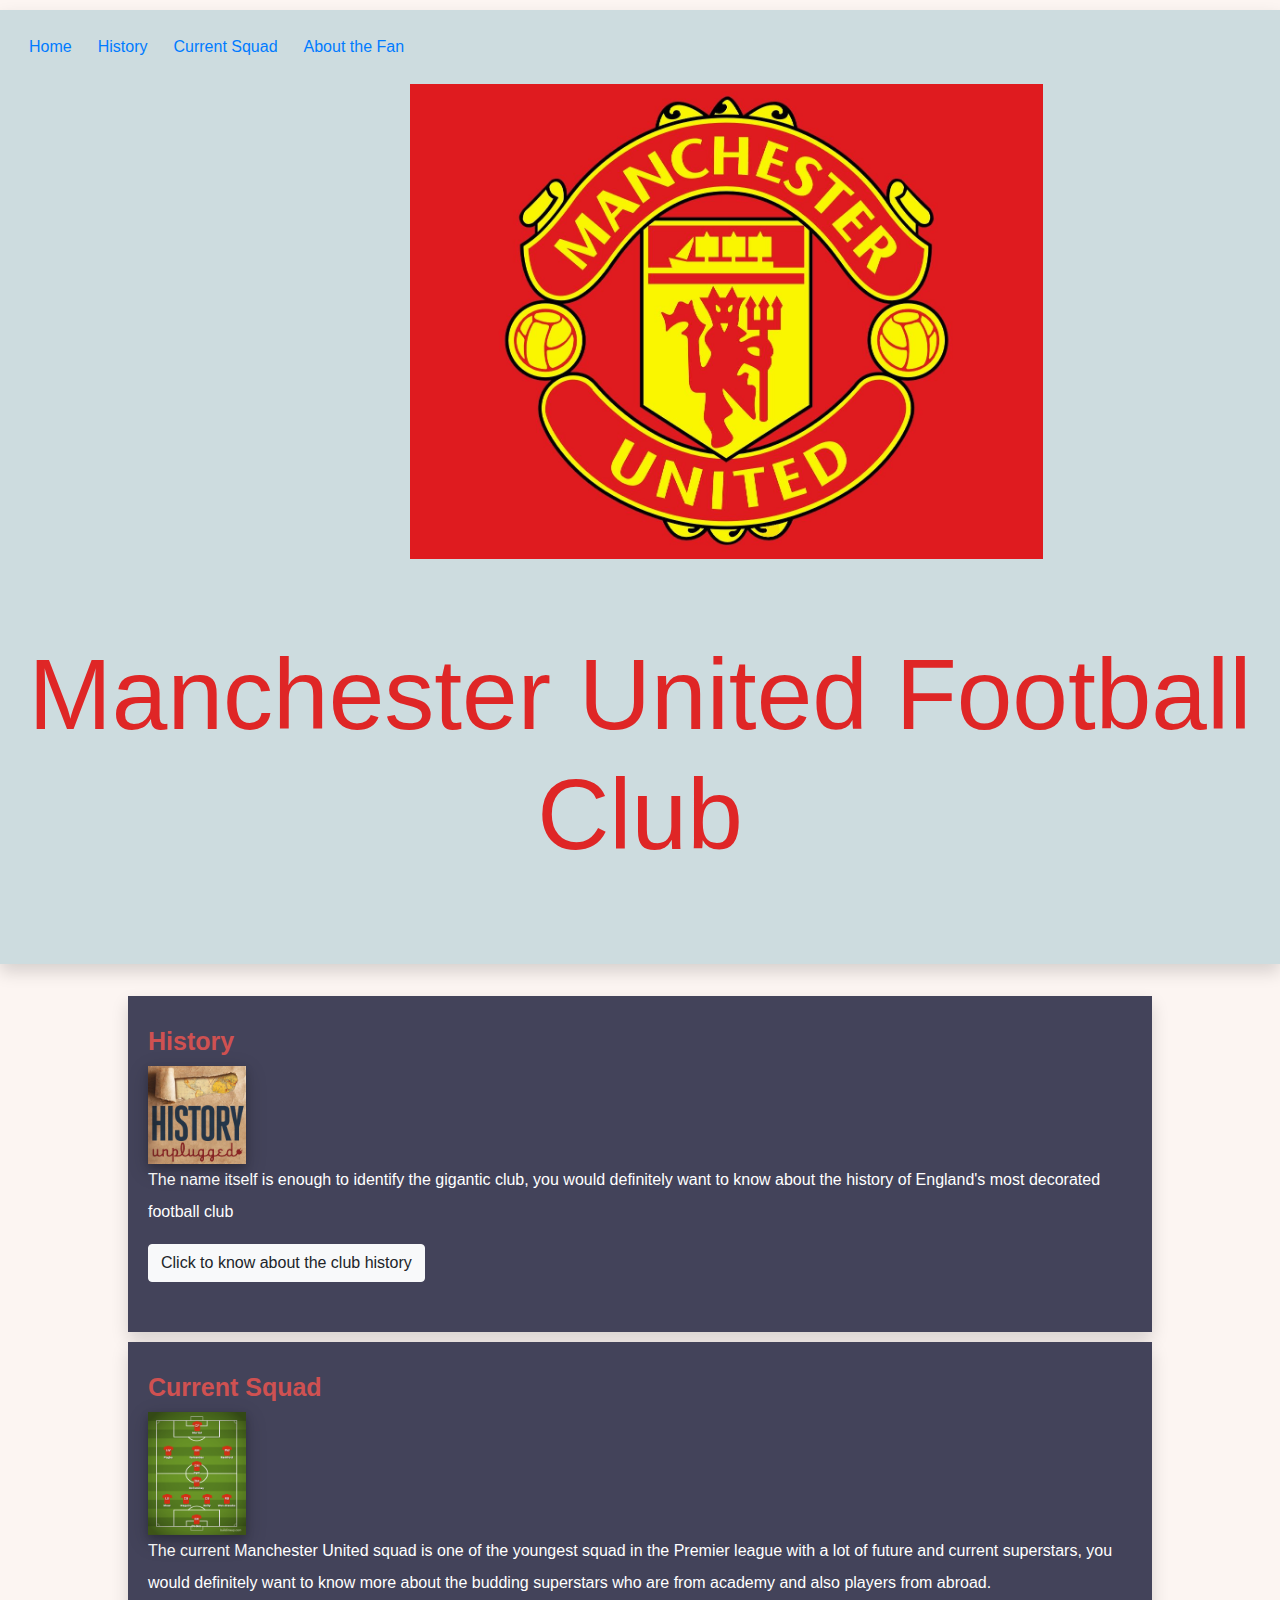
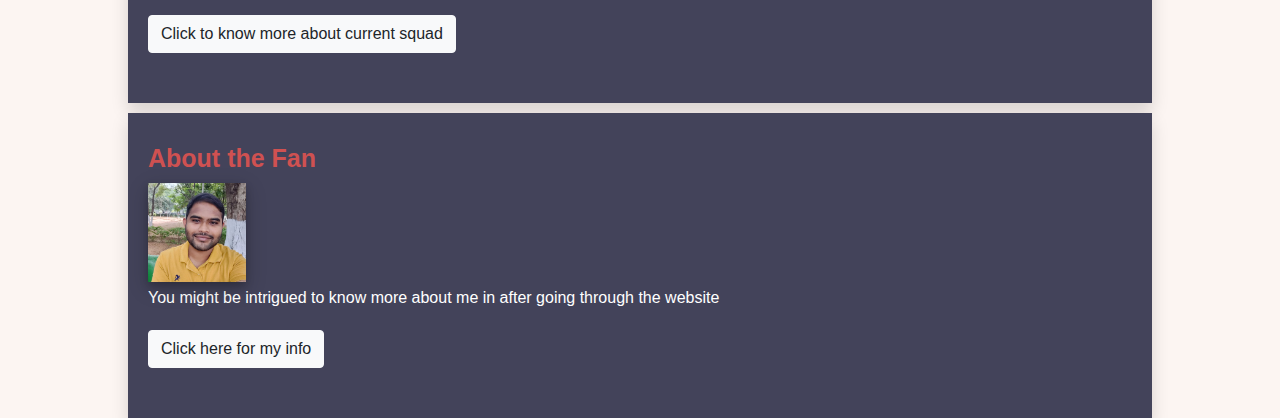
<file: Project 0/index.html>
<!DOCTYPE html>
<html>
   <link href="https://stackpath.bootstrapcdn.com/bootstrap/4.4.1/css/bootstrap.min.css" rel="stylesheet" integrity="sha384-Vkoo8x4CGsO3+Hhxv8T/Q5PaXtkKtu6ug5TOeNV6gBiFeWPGFN9MuhOf23Q9Ifjh" crossorigin="anonymous">

<link rel="stylesheet" type="text/css" href="css/styles.css">





   <head>
      <title>1st page</title>

      <div id='banner' class='shadow' >
         <div class ='navbar navbar-expand-sm  ' style="color:rgb(68, 7, 7)" >
            <ul class = 'navbar-nav ' >
               <li class ='nav-item'>
                  <a class = 'nav-link ' href="index.html">Home 
                  </a>
               </li>
               <li class ='nav-item'>
                  <a class = 'nav-link' href="html/history.html">History</a>
               </li>
               <li class ='nav-item'>
                  <a class = 'nav-link' href="html/current.html">Current Squad</a>
               </li>
               <li class ='nav-item'>
                  <a class = 'nav-link' href="html/me.html">About the Fan
                  </a>
               </li>
            </ul>
         </div>
         <img class = 'portimg' style="left: 32%;" src="images/test.jpg"  >

         <!-- <img class = 'portimg'  style="left:10%" src="../images/test.jpg"  alt=""> -->
         <h1 class="main" > Manchester United Football Club</h1>
         <!-- <br> -->
         <!-- <br> -->
      </div>
   
   </head>


   <body>

      <!-- <div class="data">
         <img class = 'image' style="left: 45%;" src="images/manu.png" >
         <img class = 'image' style="left: 60%;" src="images/liv.png" >
         <img class = 'image' style="left: 0%;" src="images/rm.png" >
      </div> -->
      <br>
      <div class ="pagecontent">
         
        <div class = "block shadow">
            <strong> History </strong> 
            <br>
            <img class = 'image' style="left: 0%;" src="images/history.jpg" >
            <!-- <strong> Manchester United </strong>  -->
            <p>The name itself is enough to identify the gigantic club, you would definitely want to know about the history of England's most decorated football club</p>
            
            <a href="html/history.html">
           <button type="button" class="btn btn-light">
           Click to know about the club history</button></a>
        </div>
        <div class = "block shadow">
            <strong>Current Squad</strong>
            <br>
            <img class = 'image' style="left: 0%;" src="images/lineup6-min.png" >  
            <p> The current Manchester United squad is one of the youngest squad in the Premier league with a lot of future and current superstars, you would definitely want to know more about the budding superstars who are from academy and also players from abroad.
            </p>
          <a href="html/current.html">
           <button type="button" class="btn btn-light">
           Click to know more about current squad</button></a>
            
        </div>
        <div class = "block shadow">
            <strong>About the Fan</strong>  
            <br>
            <img class = 'image' style="left: 0%;" src="images/abhi.jpeg" >
            <p>You might be intrigued to know more about me in after going through the website </p>
          <a href="html/me.html">
           <button type="button" class="btn btn-light">
           Click here for my info</button></a>
        </div>
      </div>









   </body>
</html>
</file>
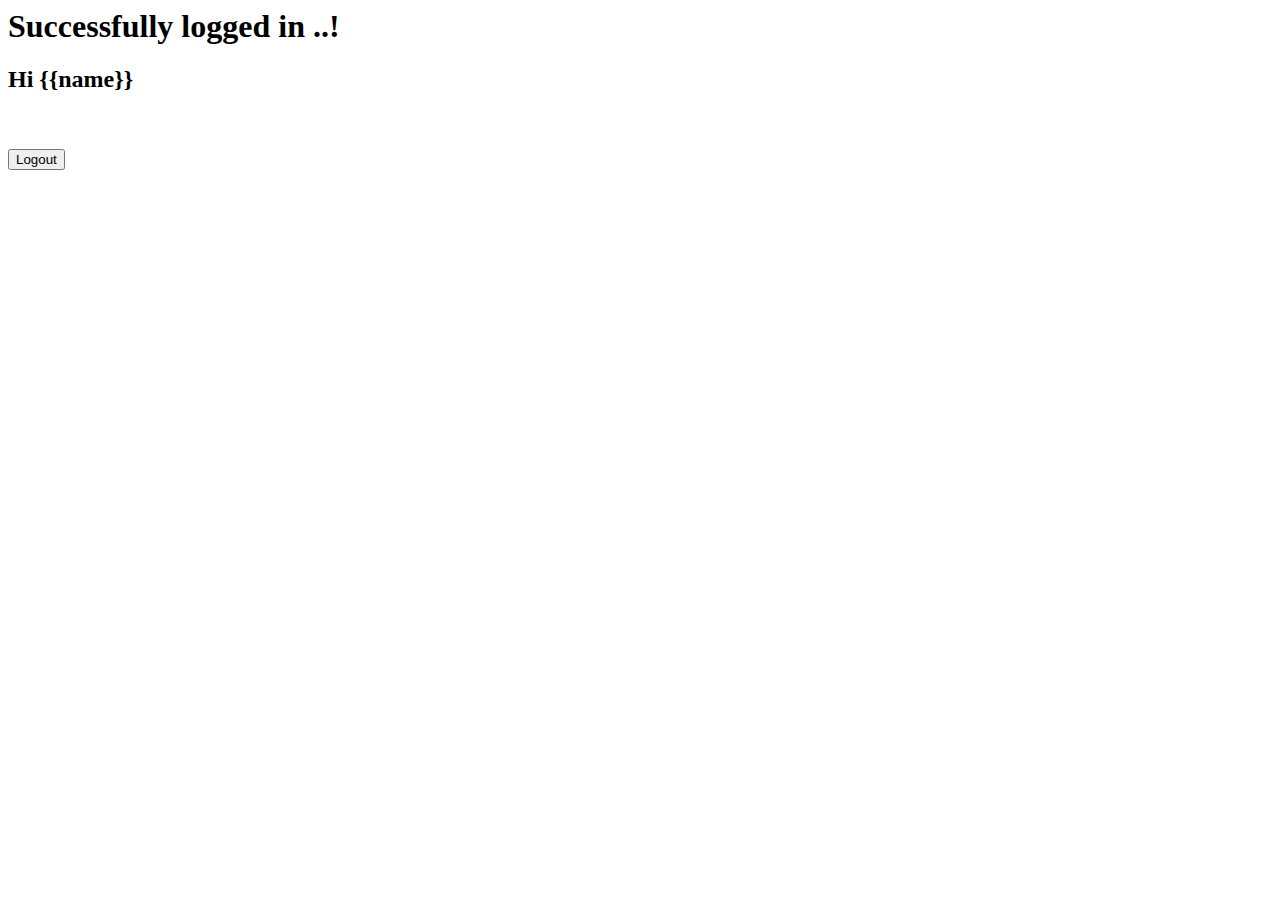
<file: project1/templates/index.html>
<html>
    <head>
    </head>
    <body>
    <h1> Successfully logged in ..!</h1>
    <p></p>
    <h2> Hi {{name}}</h2>
    <br>
    <br>
    <form action="/logout" class="inline">
        <button class="float-center submit-button" >Logout</button>
    </form>
    </body>
</html>
</file>
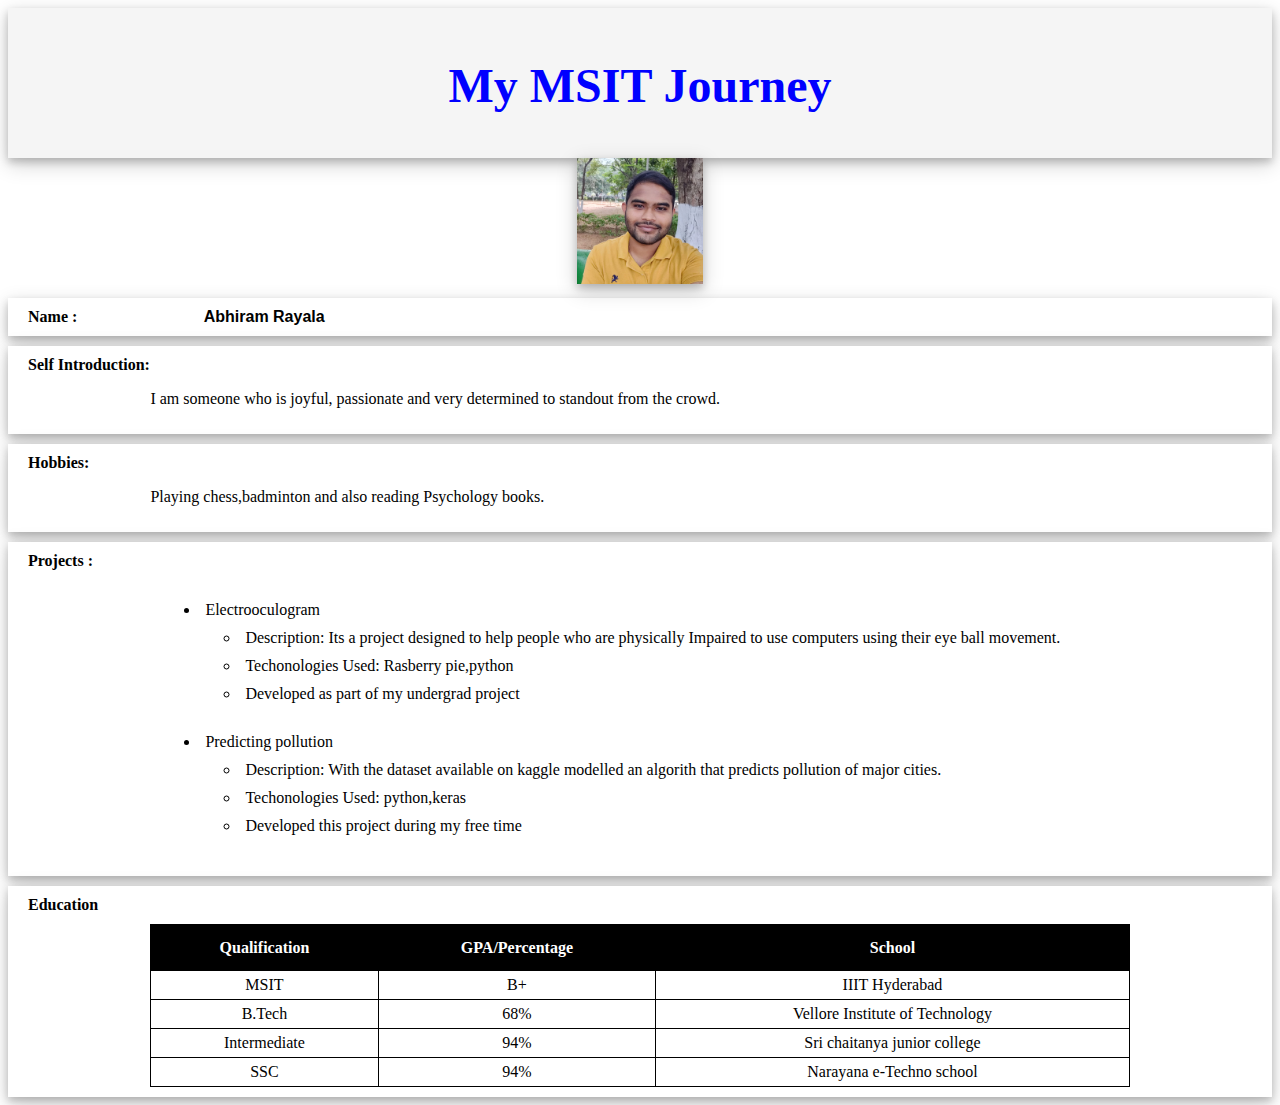
<file: journey/html/mainpage.html>
<!DOCTYPE html>
<html>
<link rel="stylesheet" type="text/css" href="../css/style.css">
<title>My Journey in MSIT</title>
<h1 id='heading'> My MSIT Journey </h1>
<img src="../images/abhi.jpeg" class="image">

<body id='body'>
	<div class="data">
		<label class='attr'>Name :</label>
		<label class='value name'>Abhiram Rayala</label>
	</div>


	<div class ='data'>
		<label class ='attr' >Self Introduction:</label>
		<p class="value aboutme">
			I am someone who is joyful, passionate and very determined to standout from the crowd.
		</p>
	</div>

	<div class ='data'>
		<label class ='attr' >Hobbies:</label>
		<p class="value aboutme">
			Playing chess,badminton and also reading Psychology books.
	   </p>
	</div>



	<div class="data">
		<label class='attr'>Projects :</label>
		<ul class="value">
			<div class='pDetails'>
				<li>Electrooculogram</li>
				<ul>
					<li>Description: Its a project designed to help people who are physically Impaired to use computers using their eye ball movement.</li>
					<li>Techonologies Used: Rasberry pie,python</li>
					<li>Developed as part of my undergrad project</li>
				</ul>
			</div>
			<div class='pDetails'>
				<li>Predicting pollution</li>
				<ul>
					<li>Description: With the dataset available on kaggle modelled an algorith that predicts pollution of major cities.</li>
					<li>Techonologies Used: python,keras</li>
					<li>Developed this project during my free time</li>
				</ul>
			</div>
		</ul>
	</div>
	<div class="data">
		<label class='attr'>Education</label>
		<table class="table value">
			<thead>
				<tr>
					<th>Qualification</th>
					<th>GPA/Percentage</th>
					<th>School</th>
				</tr>
			</thead>
			<tbody>
				<tr>
					<td>MSIT</td>
					<td>B+</td>
					<td>IIIT Hyderabad</td>
				</tr>
				<tr>
					<td>B.Tech</td>
					<td>68%</td>
					<td>Vellore Institute of Technology</td>
				</tr>
				<tr>
					<td>Intermediate</td>
					<td>94%</td>
					<td>Sri chaitanya junior college</td>
				</tr>
				<tr>
					<td>SSC</td>
					<td>94%</td>
					<td>Narayana e-Techno school</td>
				</tr>
			</tbody>
		</table>
	</div>
	
</body>

</html>
</file>
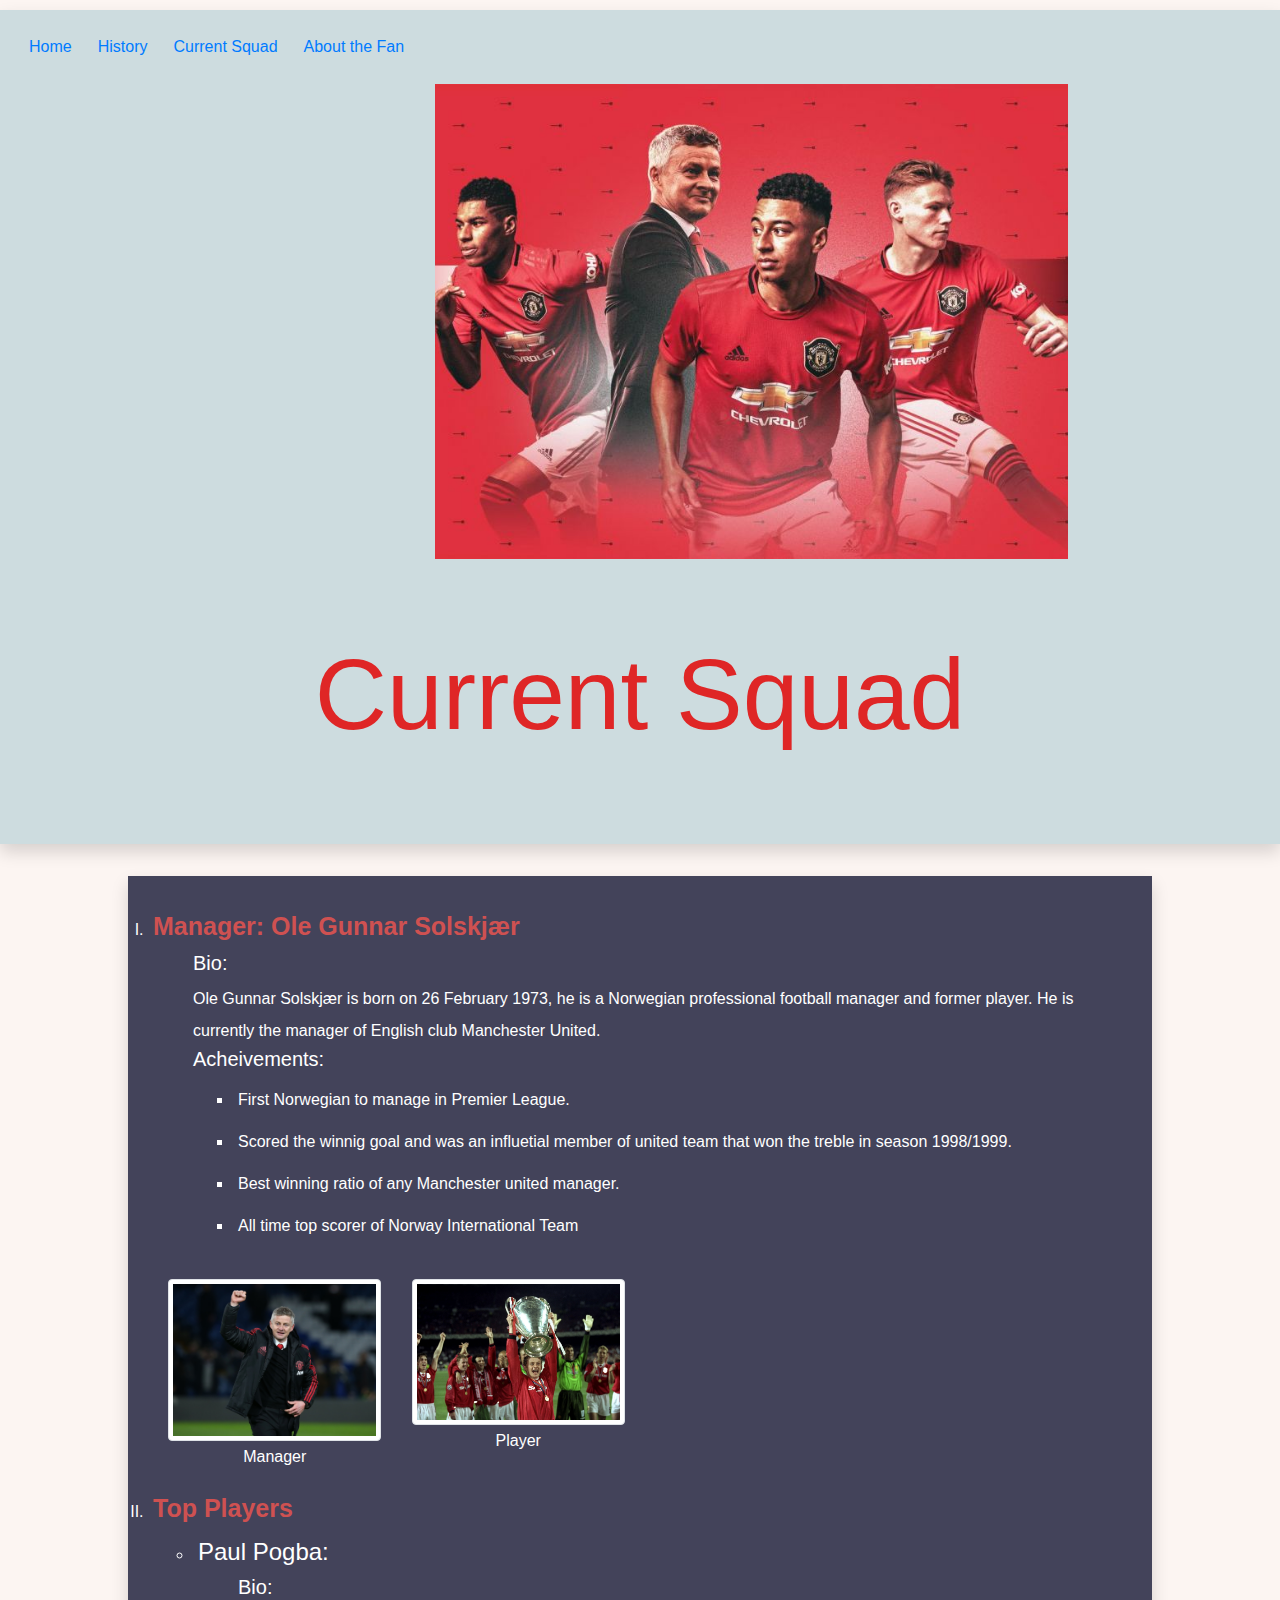
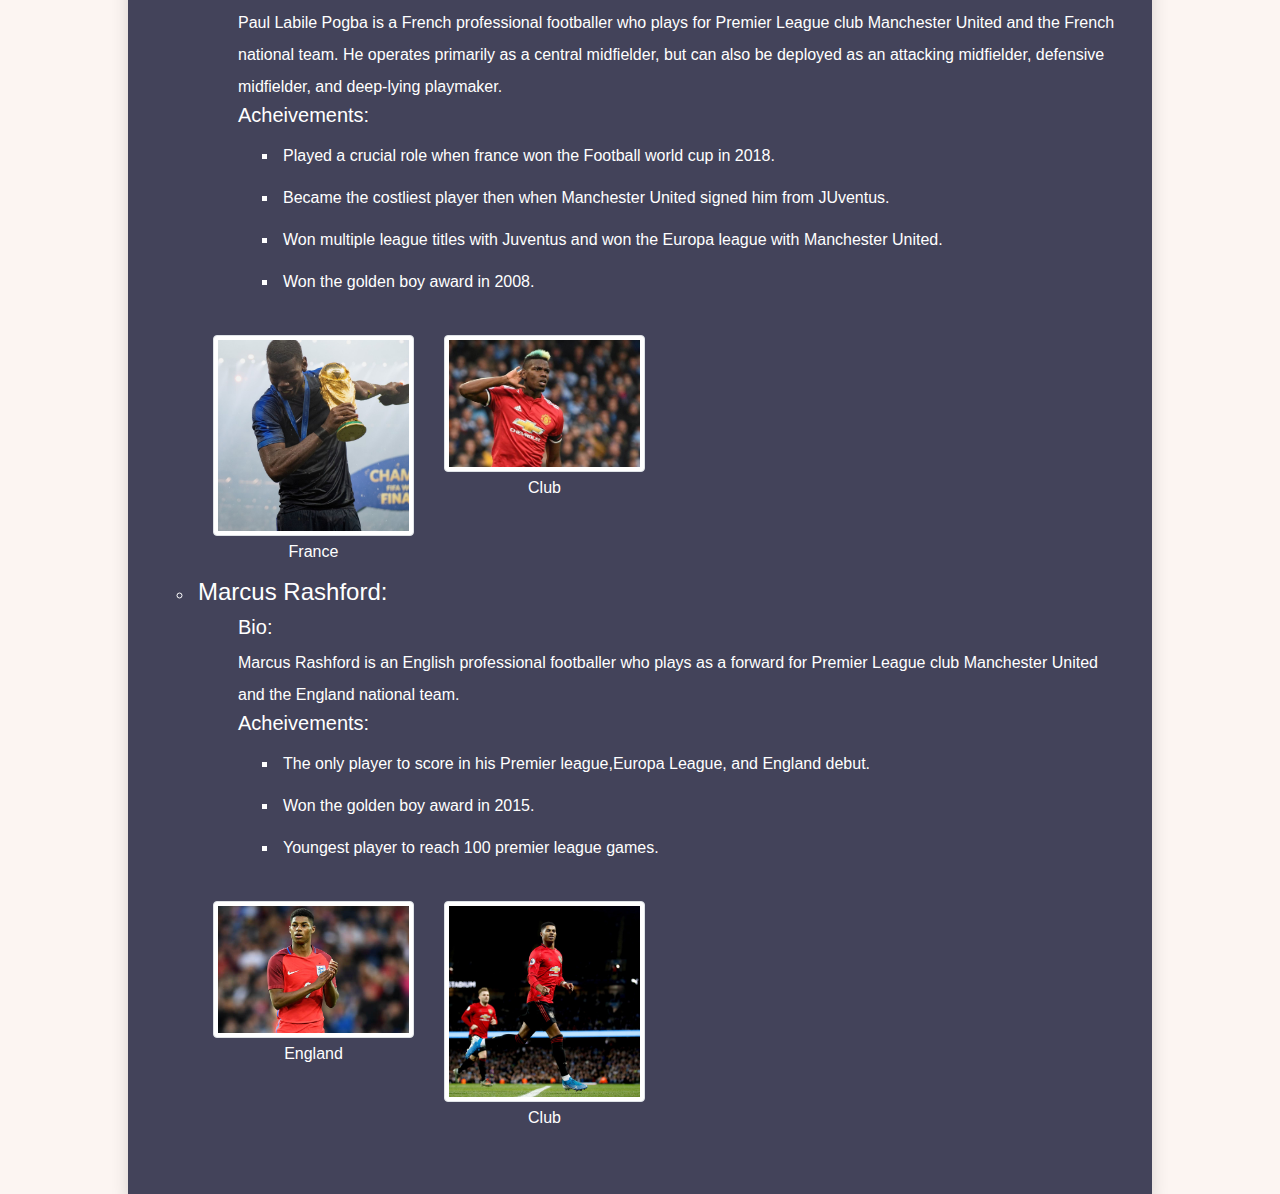
<file: Project 0/html/current.html>
<!DOCTYPE html>

<html>
<link href="https://stackpath.bootstrapcdn.com/bootstrap/4.4.1/css/bootstrap.min.css" rel="stylesheet" integrity="sha384-Vkoo8x4CGsO3+Hhxv8T/Q5PaXtkKtu6ug5TOeNV6gBiFeWPGFN9MuhOf23Q9Ifjh" crossorigin="anonymous">
   <link rel="stylesheet" type="text/css" href="../css/styles.css">

<head>
	  <div id = 'banner' class='shadow' >
         <div class ='navbar  navbar-expand-sm ' style="color:white" >
            <ul class = 'navbar-nav ' >
               <li class ='nav-item'>
                  <a class = 'nav-link ' href="../index.html">	Home 
                  </a>
               </li>
               <li class ='nav-item'>
                  <a class = 'nav-link' href="history.html">History</a>
               </li>
               <li class ='nav-item'>
                  <a class = 'nav-link' href="current.html">Current Squad</a>
               </li>
               <li class ='nav-item'>
                  <a class = 'nav-link' href="me.html">About the Fan
                  </a>
               </li>
            </ul>
         </div>
         
         <img class = 'portimg'  style="left:34%" src="../images/manteam.jpg"  alt="">
         
         <h1 class="main" > Current Squad</h1>
      </div>
   
</head>
<br>
<body>	
	<div class = 'pagecontent'>
			<ol class = 'block shadow'>
				<li  >
					<strong> Manager: Ole Gunnar Solskjær </strong>
					<ul>
						<h5>Bio:</h5>
						Ole Gunnar Solskjær is born on 26 February 1973, he is a Norwegian professional football manager and former player. He is currently the manager of English club Manchester United.
						<br>
						<h5>Acheivements:</h5>
						<ul>
							<li>
								First Norwegian to manage in Premier League.

							</li>
							<li>
								Scored the winnig goal and was an influetial member of united team that won the treble in season 1998/1999.
							</li>
							<li>
								Best winning ratio of any Manchester united manager.
							</li>
							<li>
								All time top scorer of Norway International Team
							</li>
						</ul>
					</ul>
					<br>
					<div class="container">
						<div class = 'row'>
							<div class = 'col-3'>
								<img  class = 'img-thumbnail' src="../images/ole1.jpg" >
								<br>
								<center> Manager </center>
							</div>
							<div class = 'col-3'>
								<img  class = 'img-thumbnail' src="../images/ole2.jpg" >
								<br>
								<center>Player </center>
							</div>
						</div>
					</div>

				</li>
					
				<li >
					<strong> Top Players </strong>
					<ul>
						<li>
							<h4>Paul Pogba:</h4>
							<ul>
								<h5>Bio:</h5>
								Paul Labile Pogba is a French professional footballer who plays for Premier League club Manchester United and the French national team. He operates primarily as a central midfielder, but can also be deployed as an attacking midfielder, defensive midfielder, and deep-lying playmaker.
								<br>
								<h5>Acheivements:</h5>
								<ul>
									<li>
										Played a crucial role when france won the Football world cup in 2018.
		
									</li>
									<li>
										Became the costliest player then when Manchester United signed him from JUventus.
									</li>
									<li>
										Won multiple league titles with Juventus and won the Europa league with Manchester United.
									</li>
									<li>
										Won the golden boy award in 2008.
									</li>
								</ul>
							</ul>
							<br>
							<div class="container">
								<div class = 'row'>
									<div class = 'col-3'>
										<img  class = 'img-thumbnail' src="../images/pogba1.jpg" >
										<br>
										<center> France </center>
									</div>
									<div class = 'col-3'>
										<img  class = 'img-thumbnail' src="../images/Pogba.jpg" >
										<br>
										<center>Club </center>
									</div>
								</div>
							</div>
						</li>
						<li>
							<h4>Marcus Rashford:</h4>
							<ul>
								<h5>Bio:</h5>
								Marcus Rashford is an English professional footballer who plays as a forward for Premier League club Manchester United and the England national team.
								<br>
								<h5>Acheivements:</h5>
								<ul>
									<li>
										The only player to score in his Premier league,Europa League, and England debut.
									</li>
									<li>
										Won the golden boy award in 2015.
									</li>
									<li>
										Youngest player to reach 100 premier league games.
									</li>
								</ul>
							</ul>
							<br>
							<div class="container">
								<div class = 'row'>
									<div class = 'col-3'>
										<img  class = 'img-thumbnail' src="../images/rashford-england.jpg" >
										<br>
										<center> England </center>
									</div>
									<div class = 'col-3'>
										<img  class = 'img-thumbnail' src="../images/rash1.jpg" >
										<br>
										<center>Club </center>
									</div>
								</div>
							</div>
						</li>
						
					</ul>	
					
				</li>
			</ol>
	</div>
</body>
</html>
</file>
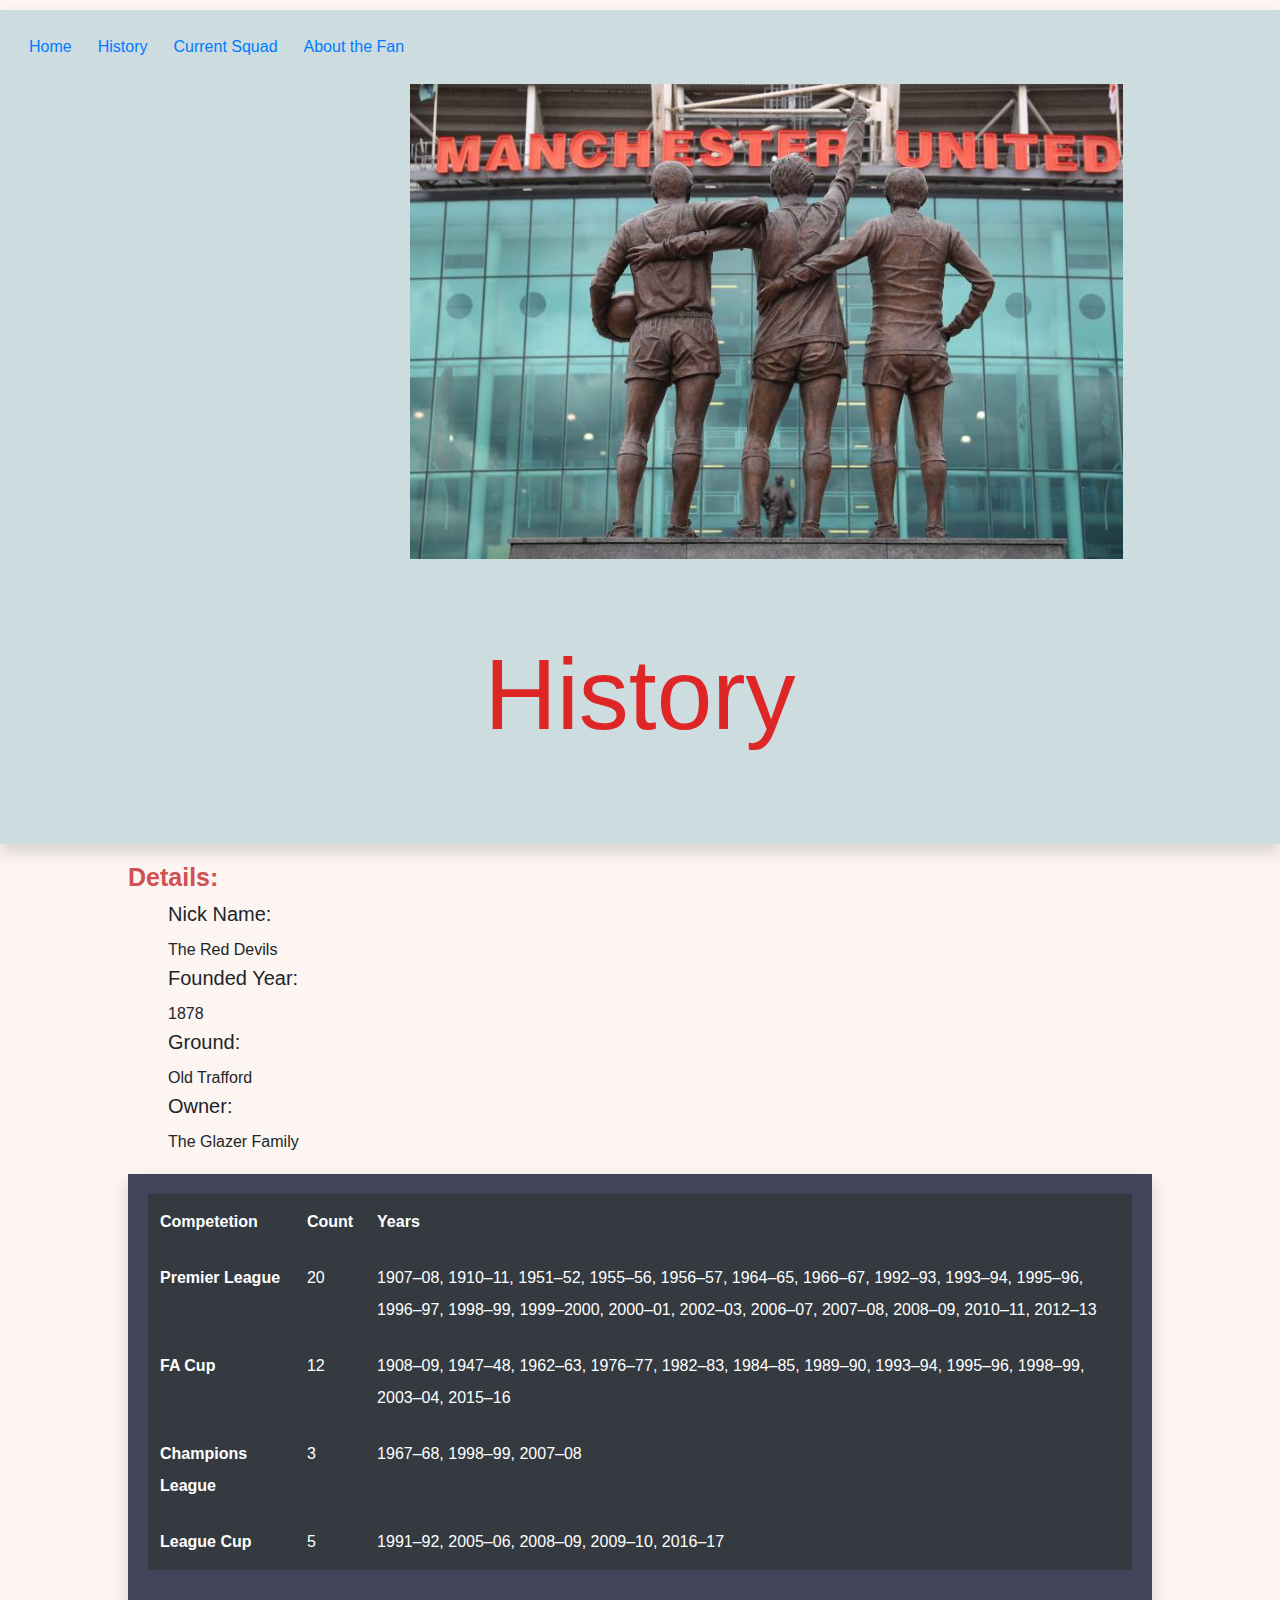
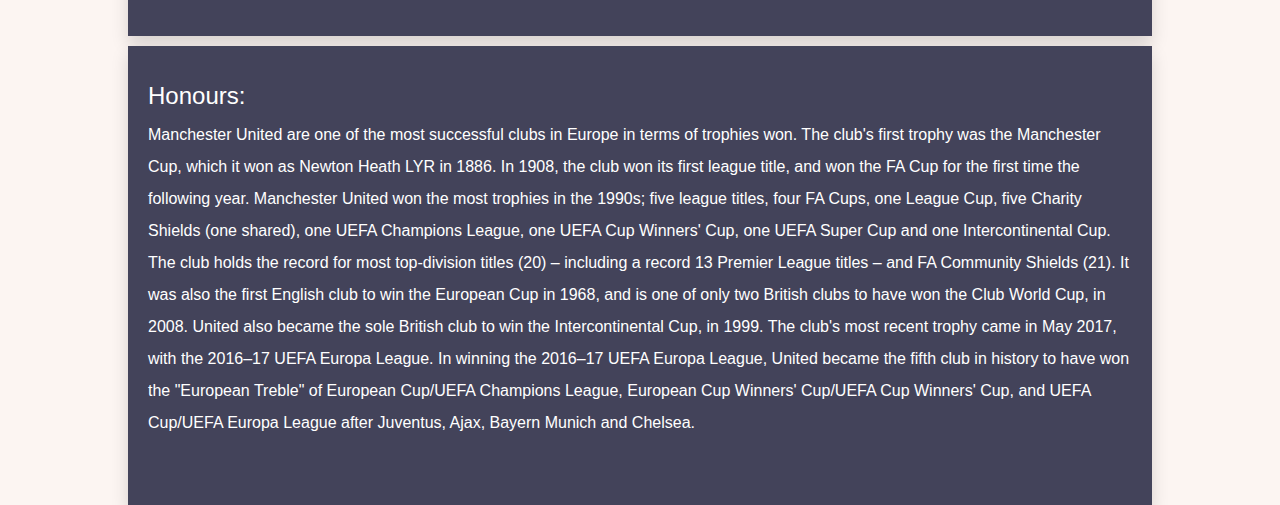
<file: Project 0/html/history.html>
<!DOCTYPE html>

<html>
<link href="https://stackpath.bootstrapcdn.com/bootstrap/4.4.1/css/bootstrap.min.css" rel="stylesheet" integrity="sha384-Vkoo8x4CGsO3+Hhxv8T/Q5PaXtkKtu6ug5TOeNV6gBiFeWPGFN9MuhOf23Q9Ifjh" crossorigin="anonymous">
   <link rel="stylesheet" type="text/css" href="../css/styles.css">

<head>
	  <div id = 'banner' class='shadow' >
		<div class ='navbar navbar-expand-sm ' style="color:white" >
            <ul class = 'navbar-nav ' >
               <li class ='nav-item'>
                  <a class = 'nav-link ' href="../index.html">Home 
                  </a>
               </li>
               <li class ='nav-item'>
                  <a class = 'nav-link' href="history.html">History</a>
               </li>
               <li class ='nav-item'>
                  <a class = 'nav-link' href="current.html">Current Squad</a>
               </li>
               <li class ='nav-item'>
                  <a class = 'nav-link' href="me.html">About the Fan
                  </a>
               </li>
            </ul>
         </div>
         
         <img class = 'portimg'  style="left:32%" src="../images/trinity.jpg"  alt="">
         
         <h1 class="main" > History</h1>
      </div>
   
</head>
<!-- <br> -->
<body>	
	<div class = "pagecontent">
		<strong> Details: </strong>
					<ul>
						<h5>Nick Name:</h5>
						The Red Devils
						<!-- <br> -->
						<h5>Founded Year:</h5>
						1878
						<h5>Ground:</h5> Old Trafford
						<h5>Owner:</h5>
						The Glazer Family
					</ul>
		<div class = 'block shadow'>
			<table class="table table-borderless table-dark">
				<thead>
				  <tr>
					<th scope="col">Competetion</th>
					<th scope="col">Count</th>
					<th scope="col">Years</th>
				  </tr>
				</thead>
				<tbody>
				  <tr>
					<th scope="row">Premier League</th>
					<td>20</td>
					<td>1907–08, 1910–11, 1951–52, 1955–56, 1956–57, 1964–65, 1966–67, 1992–93, 1993–94, 1995–96, 1996–97, 1998–99, 1999–2000, 2000–01, 2002–03, 2006–07, 2007–08, 2008–09, 2010–11, 2012–13</td>
				
				  </tr>
				  <tr>
					<th scope="row">FA Cup</th>
					<td>12</td>
					<td> 1908–09, 1947–48, 1962–63, 1976–77, 1982–83, 1984–85, 1989–90, 1993–94, 1995–96, 1998–99, 2003–04, 2015–16</td>
				
				  </tr>
				  <tr>
					<th scope="row">Champions League</th>
					<td >3</td>
					<td>1967–68, 1998–99, 2007–08</td>
				  </tr>
				  <tr>
					<th scope="row">League Cup</th>
					<td>5</td>
					<td> 1991–92, 2005–06, 2008–09, 2009–10, 2016–17
					</td>
				  </tr>
				</tbody>
			  </table>
			
		</div>
		


		<div class="block shadow">
			<p>
				<h4>Honours:</h4>
				Manchester United are one of the most successful clubs in Europe in terms of trophies won. The club's first trophy was the Manchester Cup, which it won as Newton Heath LYR in 1886. In 1908, the club won its first league title, and won the FA Cup for the first time the following year. Manchester United won the most trophies in the 1990s; five league titles, four FA Cups, one League Cup, five Charity Shields (one shared), one UEFA Champions League, one UEFA Cup Winners' Cup, one UEFA Super Cup and one Intercontinental Cup.

				The club holds the record for most top-division titles (20) – including a record 13 Premier League titles – and FA Community Shields (21). It was also the first English club to win the European Cup in 1968, and is one of only two British clubs to have won the Club World Cup, in 2008. United also became the sole British club to win the Intercontinental Cup, in 1999. The club's most recent trophy came in May 2017, with the 2016–17 UEFA Europa League.
				
				In winning the 2016–17 UEFA Europa League, United became the fifth club in history to have won the "European Treble" of European Cup/UEFA Champions League, European Cup Winners' Cup/UEFA Cup Winners' Cup, and UEFA Cup/UEFA Europa League after Juventus, Ajax, Bayern Munich and Chelsea.
			</p>	

		</div>




	</div>
</body>
</html>
</file>
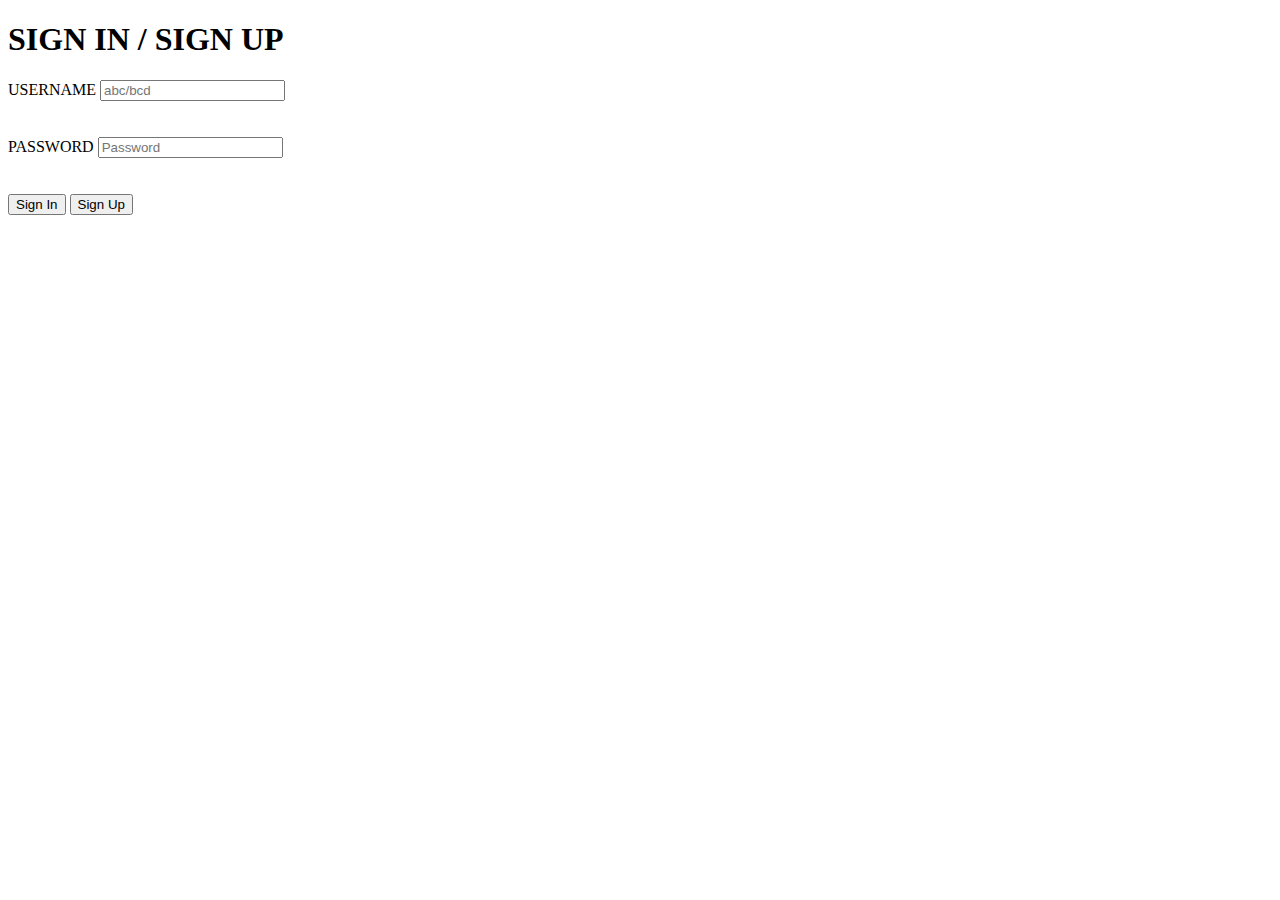
<file: project1/templates/Mainpage.html>
<!DOCTYPE html>
<html>
    <head>
        <title>Project1</title>
    </head>
  <body style = "background-color:white">
  <h1> SIGN IN / SIGN UP</h1>
    <div class="dropdown-menu">
        <form class="px-4 py-3">
          <div class="form-group">
            <label for="exampleDropdownFormEmail1">USERNAME</label>
            <input type="email" class="form-control" id="exampleDropdownFormEmail1" placeholder="abc/bcd">
          </div>
          <br>
          <br>
          <div class="form-group">
            <label for="exampleDropdownFormPassword1">PASSWORD</label>
            <input type="password" class="form-control" id="exampleDropdownFormPassword1" placeholder="Password">
          </div>
          <br>
          <br>
          <button type="submit" class="btn btn-primary" href='#' > Sign In</button>
          <button type="submit" class="btn btn-primary" href='#' > Sign Up</button>
        </form>
        <div class="dropdown-divider"></div>
      </div>
    <br>
  </body>
</html>
</file>
<file: Project 0/css/styles.css>
*{
	line-height: 2em;
}

strong{
	/* font-family : Georgia;  */
	font-size: 25px;
	color: rgb(207, 81, 81);
	/* font-style: italic; */
}


body{
	background-color: #fcf5f2

}



li{
	padding :  5px;
}

#banner{
	/* border-top: solid 10px white; */
	margin-top: 10px;
	background-color: rgb(205, 220, 223);
	color: black

	/* background-image: url('../images/port.jpg');
  	background-size: contain;                     
    background-repeat:   no-repeat;
    background-position: center center;

 */
}


.shadow{
	box-shadow: 0 4px 8px 0 rgba(0, 0, 0, 0.2), 0 6px 20px 0 rgba(0, 0, 0, 0.19);
	/* margin-bottom: 10px  */
}


.mainImage{
	display: block;
	/* margin-top: 10px; */
	width: 100px;	
	margin :  0 auto;

}

.main{
	font-size: 100px;
	text-align: center;
	padding-bottom:90px;
	padding-top: 75px;
	color: rgb(223, 38, 38);

 	position: relative;
	/* top :  0; */
	/* left: 38%;	 */
}

.image{
	position: relative;
	width : 10%;
	left:  30%	;
    	box-shadow: 0 4px 8px 0 rgba(0, 0, 0, 0.2), 0 6px 20px 0 rgba(0, 0, 0, 0.19);

}


.portimg{
	position: relative;

	top :  1;
	/* right: : auto; */
	height: 475px;
	width: auto;
}


.introduction{
	margin-top: 50px;
	background-color: #393e4c;	
	color: white;
	padding-bottom: 200px;
	padding-top: 20px
}

.pagecontent{
	/* background-color:  grey; */
	height: 500px;
	width: 80%;
	margin  : 0 auto;
	/* filter: blur(10px) */
}

.block{
	color :  white;
	padding : 20px;
	padding-bottom: 50px;
	background-color: rgb(67, 67, 90)  ;
	margin-bottom: 10px

}	


.block a:hover {
	color: black;
}


ol{
	/* padding-left :  100px; */
	list-style-type: upper-roman;	
}



@media only screen and (max-width: 1000px) {
.portimg{
	display: none;
	}
}
</file>
<file: journey/css/style.css>
#heading{
	background-color:whitesmoke;
	height: 100px;
	color: blue;
	text-align : center;
	margin : 0;
	font-size : 48px;
	padding-top: 50px;
	box-shadow: 0 4px 8px 0 rgba(0, 0, 0, 0.2), 0 6px 20px 0 rgba(0, 0, 0, 0.19);
  	/* border-bottom: solid 25px white; */

}



#body{
	background-image:#6bc9bb
	/* background-image: linear-gradient(black, white);	 */
}



.image{
	position: relative;
	width : 10%;
	left:  45%	;
    	box-shadow: 0 4px 8px 0 rgba(0, 0, 0, 0.2), 0 6px 20px 0 rgba(0, 0, 0, 0.19);

}

.data{
	margin-top: 10px;
	background-color: white;
	/* margin-top:  */
	padding: 10px 20px;
  	box-shadow: 0 4px 8px 0 rgba(0, 0, 0, 0.2), 0 6px 20px 0 rgba(0, 0, 0, 0.19);
	/* text-align: center */
}

.attr{
	font-weight: bold;

}

.value{
	/* align */-content: center;
	margin-left:   10%;
	text-align: left;
}

.name{
	font-family: sans-serif;
	font-weight: bold;	

}	

.pDetails{
	padding : 10px 10px;
	/* background-color: silver */
}




.pDetails li{
	/* font-family: ; */
	padding : 5px;
}




.pDetails ol{
	/* 	background-color: grey */
	font-weight: bold;
}	


.table{
	margin-top: 10px;
	width: 80%	
}

.table ,.table td,.table th{
	border-collapse: collapse;
	border: solid 1px black;
	padding : 5px;
	text-align: center;

}

.table th{
		height: 35px;
		color:white;
		background-color: black
	}

.request{
	position: relative;
	text-align: center;
}


.send{
	margin-top: 10px;
	background-color: grey;
	width: 100px;
	height: 25px;
}
</file>
